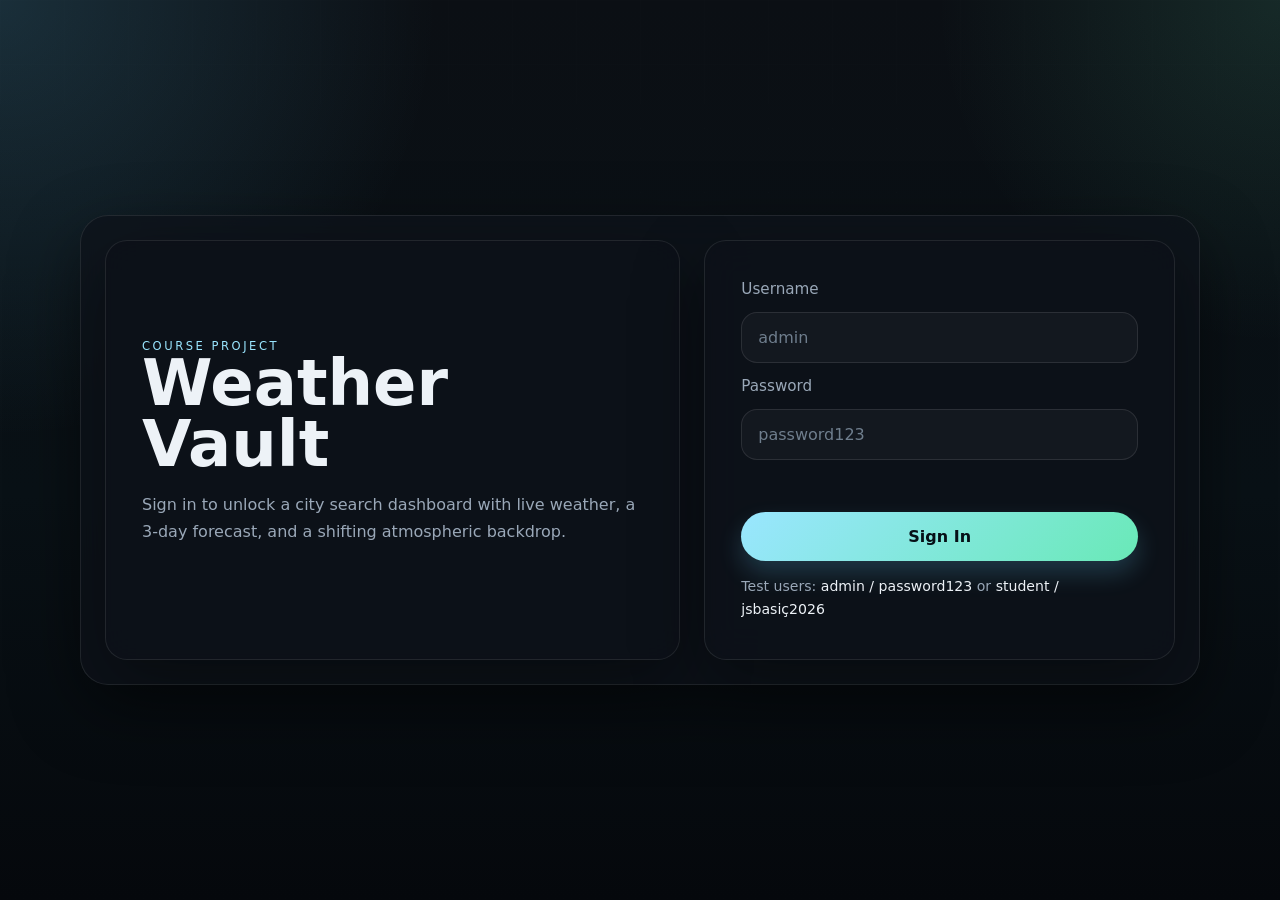
<file: index.html>
<!doctype html>
<html lang="en">

<head>
    <meta charset="UTF-8" />
    <meta name="viewport" content="width=device-width, initial-scale=1.0" />
    <title>Weather Login</title>
    <link rel="stylesheet" href="styles.css" />
    <script type="module" src="auth.js" defer></script>
</head>

<body class="page-shell login-shell">
    <main class="auth-card" aria-labelledby="login-title">
        <section class="brand-panel">
            <p class="eyebrow">Course Project</p>
            <h1 id="login-title">Weather Vault</h1>
            <p class="lede">Sign in to unlock a city search dashboard with live weather, a 3-day forecast, and a
                shifting atmospheric backdrop.</p>
        </section>

        <form class="auth-form" id="login-form" novalidate>
            <label for="username">Username</label>
            <input id="username" name="username" type="text" autocomplete="username" required placeholder="admin" />

            <label for="password">Password</label>
            <input id="password" name="password" type="password" autocomplete="current-password" required
                placeholder="password123" />

            <p class="form-message" id="login-message" role="alert" aria-live="polite"></p>

            <button type="submit" class="primary-button">Sign In</button>
            <p class="hint">Test users: <span>admin / password123</span> or <span>student / jsbasiç2026</span></p>
        </form>
    </main>
</body>

</html>
</file>
<file: styles.css>
:root {
    color-scheme: dark;
    --bg: #0b0f14;
    --bg-soft: rgba(15, 20, 28, 0.78);
    --panel: rgba(13, 18, 25, 0.82);
    --panel-border: rgba(255, 255, 255, 0.09);
    --text: #edf2f7;
    --muted: #9aa8b8;
    --accent: #67d5ff;
    --accent-strong: #9ae6ff;
    --success: #69e9b7;
    --danger: #ff7d7d;
    --shadow: 0 24px 70px rgba(0, 0, 0, 0.38);
    --radius-xl: 28px;
    --radius-lg: 20px;
    --radius-md: 14px;
    --max-width: 1120px;
}

* {
    box-sizing: border-box;
}

html {
    min-height: 100%;
}

body {
    margin: 0;
    min-height: 100vh;
    font-family: Inter, ui-sans-serif, system-ui, -apple-system, BlinkMacSystemFont, "Segoe UI", sans-serif;
    color: var(--text);
    background:
        radial-gradient(circle at top left, rgba(103, 213, 255, 0.16), transparent 28%),
        radial-gradient(circle at right top, rgba(105, 233, 183, 0.12), transparent 22%),
        linear-gradient(180deg, #0b0f14 0%, #091116 55%, #05080c 100%);
}

body::before {
    content: "";
    position: fixed;
    inset: 0;
    pointer-events: none;
    background-image: linear-gradient(rgba(255, 255, 255, 0.02) 1px, transparent 1px), linear-gradient(90deg, rgba(255, 255, 255, 0.02) 1px, transparent 1px);
    background-size: 64px 64px;
    mask-image: linear-gradient(180deg, rgba(0, 0, 0, 0.35), transparent 82%);
}

body.sunny {
    background:
        radial-gradient(circle at top left, rgba(255, 204, 112, 0.24), transparent 24%),
        radial-gradient(circle at top right, rgba(103, 213, 255, 0.18), transparent 24%),
        linear-gradient(180deg, #10151d 0%, #0b1117 60%, #06090d 100%);
}

body.cloudy {
    background:
        radial-gradient(circle at top left, rgba(153, 168, 184, 0.18), transparent 25%),
        radial-gradient(circle at top right, rgba(103, 213, 255, 0.12), transparent 20%),
        linear-gradient(180deg, #0d1218 0%, #091016 56%, #05080c 100%);
}

body.rainy {
    background:
        radial-gradient(circle at top left, rgba(77, 140, 255, 0.18), transparent 24%),
        radial-gradient(circle at bottom right, rgba(103, 213, 255, 0.16), transparent 22%),
        linear-gradient(180deg, #091017 0%, #061019 50%, #04070c 100%);
}

body.snowy {
    background:
        radial-gradient(circle at top left, rgba(206, 236, 255, 0.18), transparent 24%),
        radial-gradient(circle at top right, rgba(105, 233, 183, 0.08), transparent 18%),
        linear-gradient(180deg, #0d1318 0%, #0a1016 55%, #06090d 100%);
}

body.stormy {
    background:
        radial-gradient(circle at top left, rgba(143, 122, 255, 0.18), transparent 24%),
        radial-gradient(circle at bottom right, rgba(103, 213, 255, 0.12), transparent 20%),
        linear-gradient(180deg, #081016 0%, #050a10 55%, #020407 100%);
}

.page-shell {
    display: grid;
    place-items: center;
    padding: 24px;
}

.login-shell {
    align-items: center;
}

.auth-card,
.dashboard-app {
    width: min(100%, var(--max-width));
}

.auth-card {
    display: grid;
    grid-template-columns: 1.1fr 0.9fr;
    gap: 24px;
    padding: 24px;
    border: 1px solid var(--panel-border);
    border-radius: var(--radius-xl);
    background: var(--bg-soft);
    box-shadow: var(--shadow);
    backdrop-filter: blur(18px);
}

.brand-panel,
.auth-form,
.weather-card,
.search-panel {
    border: 1px solid var(--panel-border);
    background: var(--panel);
    box-shadow: var(--shadow);
    backdrop-filter: blur(18px);
}

.brand-panel {
    border-radius: calc(var(--radius-xl) - 6px);
    padding: 36px;
    display: flex;
    flex-direction: column;
    justify-content: center;
    min-height: 420px;
}

.auth-form {
    border-radius: calc(var(--radius-xl) - 6px);
    padding: 36px;
    display: grid;
    gap: 14px;
    align-content: center;
}

.eyebrow,
.card-kicker {
    margin: 0;
    text-transform: uppercase;
    letter-spacing: 0.22em;
    font-size: 0.72rem;
    color: var(--accent-strong);
}

h1,
h2,
p {
    margin-top: 0;
}

h1 {
    font-size: clamp(2.5rem, 5vw, 4.8rem);
    line-height: 0.95;
    margin-bottom: 16px;
}

.lede {
    max-width: 56ch;
    color: var(--muted);
    line-height: 1.7;
    font-size: 1rem;
}

label {
    font-size: 0.95rem;
    color: var(--muted);
}

input {
    width: 100%;
    border: 1px solid rgba(255, 255, 255, 0.1);
    border-radius: 16px;
    padding: 15px 16px;
    background: rgba(255, 255, 255, 0.03);
    color: var(--text);
    font: inherit;
    outline: none;
    transition: border-color 180ms ease, transform 180ms ease, background 180ms ease;
}

input::placeholder {
    color: #6f7e8d;
}

input:focus {
    border-color: rgba(103, 213, 255, 0.7);
    background: rgba(103, 213, 255, 0.06);
}

.primary-button,
.ghost-button {
    border: 0;
    border-radius: 999px;
    font: inherit;
    font-weight: 700;
    cursor: pointer;
    transition: transform 180ms ease, box-shadow 180ms ease, opacity 180ms ease;
}

.primary-button {
    color: #061017;
    background: linear-gradient(135deg, var(--accent-strong), var(--success));
    padding: 15px 20px;
    box-shadow: 0 12px 24px rgba(103, 213, 255, 0.2);
}

.ghost-button {
    color: var(--text);
    background: rgba(255, 255, 255, 0.06);
    padding: 12px 18px;
}

.primary-button:hover,
.ghost-button:hover {
    transform: translateY(-1px);
}

.primary-button:active,
.ghost-button:active {
    transform: translateY(0);
}

.form-message {
    min-height: 1.5rem;
    margin: 0;
    color: var(--danger);
    font-size: 0.95rem;
}

.form-message.success {
    color: var(--success);
}

.hint {
    margin: 0;
    color: var(--muted);
    font-size: 0.88rem;
    line-height: 1.6;
}

.hint span {
    color: var(--text);
}

.dashboard-app {
    display: grid;
    gap: 20px;
}

.topbar,
.search-panel,
.weather-grid {
    width: 100%;
}

.topbar {
    display: flex;
    align-items: flex-start;
    justify-content: space-between;
    gap: 16px;
}

.topbar .lede {
    margin-bottom: 0;
}

.search-panel {
    border-radius: var(--radius-lg);
    padding: 18px;
}

.search-form {
    display: grid;
    grid-template-columns: 1fr auto;
    gap: 12px;
}

.weather-grid {
    display: grid;
    grid-template-columns: 1.45fr 1fr;
    gap: 20px;
}

.weather-card {
    border-radius: var(--radius-lg);
    padding: 24px;
}

.card-header,
.weather-main {
    display: flex;
    justify-content: space-between;
    gap: 16px;
}

.card-header {
    align-items: center;
    margin-bottom: 20px;
}

.weather-chip {
    margin: 0;
    padding: 8px 12px;
    border-radius: 999px;
    background: rgba(255, 255, 255, 0.06);
    color: var(--accent-strong);
    font-size: 0.88rem;
}

.weather-main {
    align-items: flex-end;
    margin-bottom: 24px;
}

.location-meta {
    color: var(--muted);
    margin-bottom: 0;
}

.temperature-block {
    text-align: right;
}

.temperature-block span {
    display: block;
    font-size: clamp(3rem, 9vw, 5.5rem);
    line-height: 0.9;
    font-weight: 800;
    letter-spacing: -0.05em;
}

.temperature-block p {
    margin: 10px 0 0;
    color: var(--muted);
}

.stats-grid {
    display: grid;
    grid-template-columns: repeat(3, minmax(0, 1fr));
    gap: 14px;
    margin: 0;
}

.stats-grid div,
.forecast-item {
    padding: 16px;
    border-radius: 18px;
    background: rgba(255, 255, 255, 0.04);
    border: 1px solid rgba(255, 255, 255, 0.06);
}

.stats-grid dt {
    color: var(--muted);
    margin-bottom: 8px;
    font-size: 0.86rem;
}

.stats-grid dd {
    margin: 0;
    font-weight: 700;
    font-size: 1.08rem;
}

.forecast-list {
    display: grid;
    gap: 12px;
}

.forecast-item {
    display: grid;
    grid-template-columns: 1fr auto;
    gap: 10px;
    align-items: center;
}

.forecast-item h3,
.forecast-item p {
    margin: 0;
}

.forecast-item h3 {
    font-size: 1rem;
}

.forecast-item p {
    color: var(--muted);
    font-size: 0.92rem;
}

.forecast-temp {
    text-align: right;
    font-weight: 700;
}

.sr-only {
    position: absolute;
    width: 1px;
    height: 1px;
    padding: 0;
    margin: -1px;
    overflow: hidden;
    clip: rect(0, 0, 0, 0);
    white-space: nowrap;
    border: 0;
}

@media (max-width: 920px) {

    .auth-card,
    .weather-grid {
        grid-template-columns: 1fr;
    }

    .brand-panel {
        min-height: auto;
    }

    .topbar,
    .weather-main {
        flex-direction: column;
        align-items: flex-start;
    }

    .temperature-block {
        text-align: left;
    }
}

@media (max-width: 640px) {
    .page-shell {
        padding: 14px;
    }

    .auth-card,
    .weather-card,
    .search-panel {
        padding: 18px;
    }

    .search-form,
    .stats-grid {
        grid-template-columns: 1fr;
    }

    .card-header {
        align-items: flex-start;
        flex-direction: column;
    }
}
</file>
